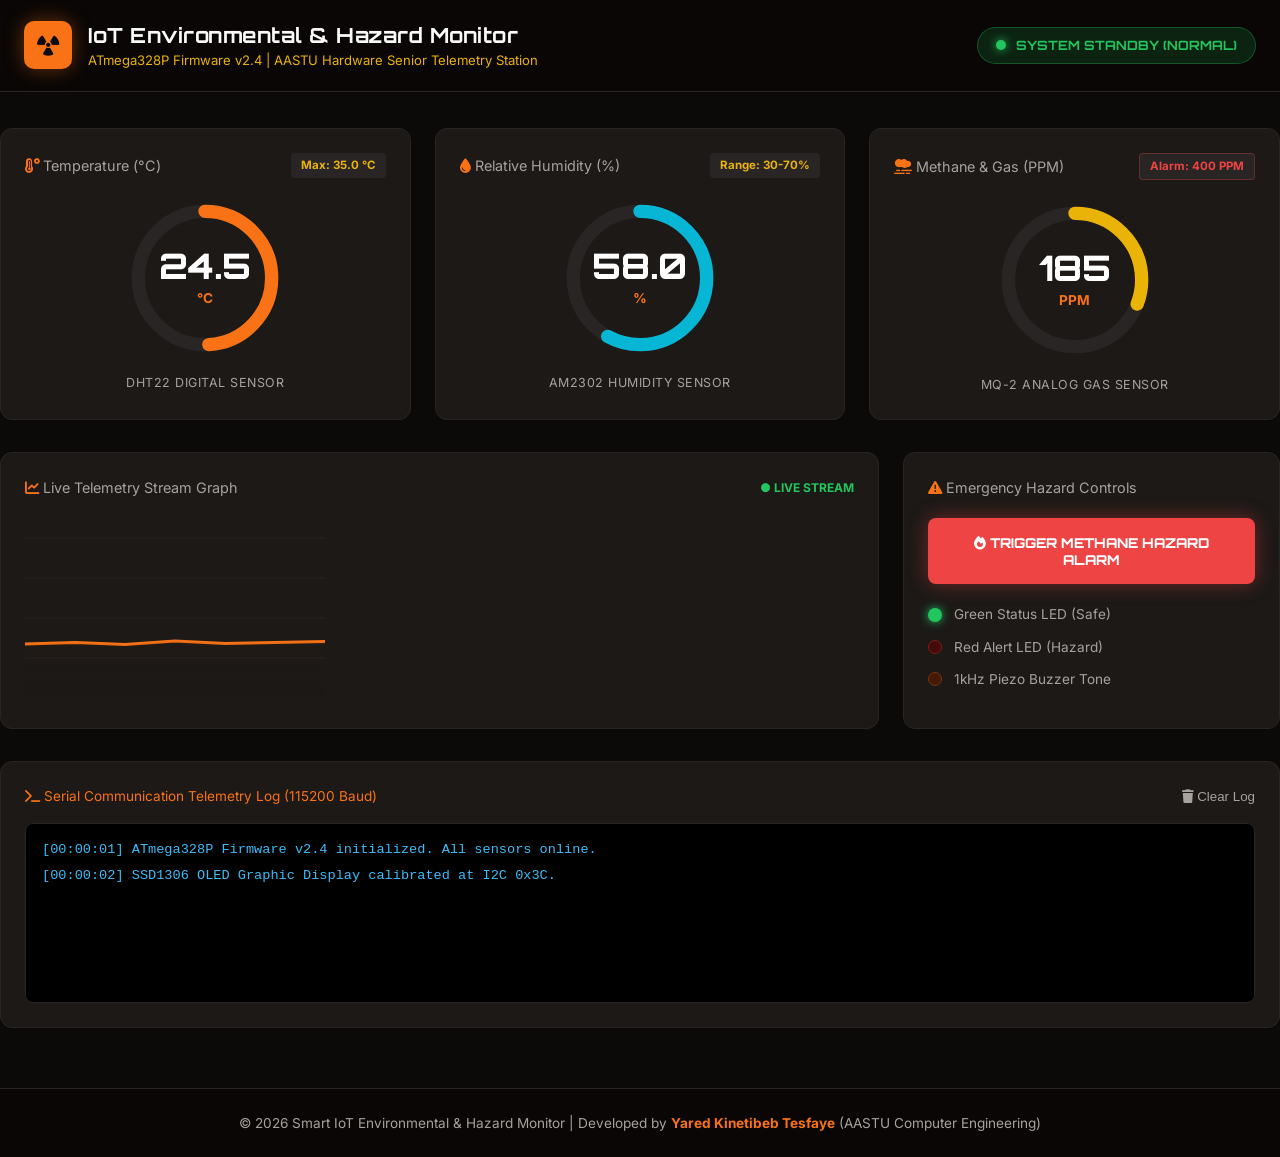
<file: index.html>
<!DOCTYPE html>
<html lang="en">
<head>
  <meta charset="UTF-8">
  <meta name="viewport" content="width=device-width, initial-scale=1.0">
  <meta name="description" content="Industrial IoT Environmental Telemetry & Gas Leakage Monitoring System - Real-time SVG circular gauges, historical canvas telemetry charts, and hazard alarm simulation.">
  <title>Smart IoT Environmental & Hazard Monitor | Telemetry Dashboard</title>

  <!-- Google Fonts: Orbitron & Inter -->
  <link rel="preconnect" href="https://fonts.googleapis.com">
  <link rel="preconnect" href="https://fonts.gstatic.com" crossorigin>
  <link href="https://fonts.googleapis.com/css2?family=Inter:wght@400;500;600;700&family=Orbitron:wght@600;700;800;900&display=swap" rel="stylesheet">
  
  <!-- Font Awesome Icons -->
  <link rel="stylesheet" href="https://cdnjs.cloudflare.com/ajax/libs/font-awesome/6.5.1/css/all.min.css">
  
  <link rel="stylesheet" href="web/style.css">
</head>
<body>

  <!-- Industrial Header Bar -->
  <header class="industrial-header">
    <div class="container header-flex">
      <div class="brand">
        <div class="icon-amber"><i class="fas fa-radiation"></i></div>
        <div>
          <h1>IoT Environmental & Hazard Monitor</h1>
          <p>ATmega328P Firmware v2.4 | AASTU Hardware Senior Telemetry Station</p>
        </div>
      </div>

      <div class="system-status normal" id="sys-status">
        <span class="pulse-ring"></span>
        <span id="status-text">SYSTEM STANDBY (NORMAL)</span>
      </div>
    </div>
  </header>

  <main class="container main-layout">

    <!-- Industrial Telemetry Gauges Grid -->
    <div class="gauges-grid">
      
      <!-- Gauge 1: Temperature -->
      <div class="gauge-card">
        <div class="card-title">
          <span><i class="fas fa-temperature-high"></i> Temperature (°C)</span>
          <span class="threshold-tag">Max: 35.0 °C</span>
        </div>
        
        <div class="svg-gauge-box">
          <svg class="gauge-svg" viewBox="0 0 120 120">
            <circle class="gauge-bg" cx="60" cy="60" r="50"></circle>
            <circle class="gauge-bar temp-bar" id="svg-bar-temp" cx="60" cy="60" r="50" style="stroke-dashoffset: 150;"></circle>
          </svg>
          <div class="gauge-display">
            <span class="gauge-val" id="val-temp">24.5</span>
            <span class="gauge-unit">°C</span>
          </div>
        </div>
        <div class="gauge-foot">DHT22 Digital Sensor</div>
      </div>

      <!-- Gauge 2: Relative Humidity -->
      <div class="gauge-card">
        <div class="card-title">
          <span><i class="fas fa-droplet"></i> Relative Humidity (%)</span>
          <span class="threshold-tag">Range: 30-70%</span>
        </div>

        <div class="svg-gauge-box">
          <svg class="gauge-svg" viewBox="0 0 120 120">
            <circle class="gauge-bg" cx="60" cy="60" r="50"></circle>
            <circle class="gauge-bar humid-bar" id="svg-bar-humid" cx="60" cy="60" r="50" style="stroke-dashoffset: 130;"></circle>
          </svg>
          <div class="gauge-display">
            <span class="gauge-val" id="val-humid">58.0</span>
            <span class="gauge-unit">%</span>
          </div>
        </div>
        <div class="gauge-foot">AM2302 Humidity Sensor</div>
      </div>

      <!-- Gauge 3: Gas & Methane PPM -->
      <div class="gauge-card">
        <div class="card-title">
          <span><i class="fas fa-smog"></i> Methane & Gas (PPM)</span>
          <span class="threshold-tag danger">Alarm: 400 PPM</span>
        </div>

        <div class="svg-gauge-box">
          <svg class="gauge-svg" viewBox="0 0 120 120">
            <circle class="gauge-bg" cx="60" cy="60" r="50"></circle>
            <circle class="gauge-bar gas-bar" id="svg-bar-gas" cx="60" cy="60" r="50" style="stroke-dashoffset: 200;"></circle>
          </svg>
          <div class="gauge-display">
            <span class="gauge-val" id="val-gas">185</span>
            <span class="gauge-unit">PPM</span>
          </div>
        </div>
        <div class="gauge-foot">MQ-2 Analog Gas Sensor</div>
      </div>

    </div>

    <!-- Live Telemetry Line Chart & Hazard Trigger Panel -->
    <div class="dashboard-bottom-grid">
      
      <!-- Canvas Historical Chart -->
      <div class="chart-card">
        <div class="card-title">
          <span><i class="fas fa-chart-line"></i> Live Telemetry Stream Graph</span>
          <span class="live-pulse">● LIVE STREAM</span>
        </div>
        <canvas id="telemetry-chart" height="180"></canvas>
      </div>

      <!-- Emergency Hazard Override Controls -->
      <div class="control-card">
        <div class="card-title">
          <span><i class="fas fa-triangle-exclamation"></i> Emergency Hazard Controls</span>
        </div>

        <div class="control-body">
          <button class="hazard-trigger-btn" id="hazard-btn">
            <i class="fas fa-fire"></i> TRIGGER METHANE HAZARD ALARM
          </button>
          
          <div class="hardware-indicators">
            <div class="ind-item">
              <span class="ind-dot green" id="ind-safe"></span>
              <span>Green Status LED (Safe)</span>
            </div>
            <div class="ind-item">
              <span class="ind-dot red-off" id="ind-alert"></span>
              <span>Red Alert LED (Hazard)</span>
            </div>
            <div class="ind-item">
              <span class="ind-dot amber-off" id="ind-buzzer"></span>
              <span>1kHz Piezo Buzzer Tone</span>
            </div>
          </div>
        </div>
      </div>

    </div>

    <!-- Terminal Log Console -->
    <div class="terminal-card">
      <div class="terminal-head">
        <span><i class="fas fa-terminal"></i> Serial Communication Telemetry Log (115200 Baud)</span>
        <button id="clear-log-btn"><i class="fas fa-trash"></i> Clear Log</button>
      </div>
      <div class="terminal-body" id="log-box">
        <div class="log-line info">[00:00:01] ATmega328P Firmware v2.4 initialized. All sensors online.</div>
        <div class="log-line info">[00:00:02] SSD1306 OLED Graphic Display calibrated at I2C 0x3C.</div>
      </div>
    </div>

  </main>

  <footer class="industrial-footer">
    <div class="container">
      <p>&copy; 2026 Smart IoT Environmental & Hazard Monitor | Developed by <strong>Yared Kinetibeb Tesfaye</strong> (AASTU Computer Engineering)</p>
    </div>
  </footer>

  <script src="web/app.js"></script>
</body>
</html>

<!-- aug31_surge_commit_1 -->
<!-- aug31_surge_commit_2 -->
<!-- aug31_surge_commit_3 -->
<!-- aug31_surge_commit_4 -->
<!-- aug31_surge_commit_5 -->
<!-- sep01_surge_commit_1 -->
<!-- sep01_surge_commit_2 -->
<!-- sep01_surge_commit_3 -->
<!-- sep01_surge_commit_4 -->
<!-- sep01_surge_commit_5 -->
<!-- sep04_surge_commit_1 -->
<!-- sep04_surge_commit_2 -->
<!-- sep04_surge_commit_3 -->
<!-- sep04_surge_commit_4 -->
<!-- sep04_surge_commit_5 -->
<!-- sep06_surge_commit_1 -->
<!-- sep06_surge_commit_2 -->
<!-- sep06_surge_commit_3 -->
<!-- sep07_surge_commit_1 -->
<!-- sep07_surge_commit_2 -->
</file>
<file: web/style.css>
/* ==========================================================================
   Industrial Cyber-Amber IoT Telemetry Dashboard - Stylesheet
   ========================================================================== */

:root {
  --bg-dark: #0c0a09;
  --card-bg: #1c1917;
  --border: #292524;
  --amber: #f97316;
  --gold: #eab308;
  --red: #ef4444;
  --green: #22c55e;
  --text-main: #fafaf9;
  --text-muted: #a8a29e;
  --radius: 12px;
}

*, *::before, *::after { box-sizing: border-box; margin: 0; padding: 0; }

body {
  background-color: var(--bg-dark);
  color: var(--text-main);
  font-family: 'Inter', sans-serif;
  line-height: 1.5;
}

.container { max-width: 1280px; margin: 0 auto; padding: 0 24px; }

/* Header */
.industrial-header {
  background: #090605;
  border-bottom: 1px solid var(--border);
  padding: 20px 0;
}

.header-flex { display: flex; justify-content: space-between; align-items: center; }

.brand { display: flex; align-items: center; gap: 16px; }
.icon-amber {
  width: 48px;
  height: 48px;
  background: var(--amber);
  color: #0c0a09;
  border-radius: 10px;
  display: flex;
  align-items: center;
  justify-content: center;
  font-size: 1.4rem;
  box-shadow: 0 0 20px rgba(249,115,22,0.4);
}

.brand h1 { font-family: 'Orbitron', sans-serif; font-size: 1.3rem; letter-spacing: 0.5px; }
.brand p { font-size: 0.82rem; color: var(--gold); }

.system-status {
  display: flex;
  align-items: center;
  gap: 10px;
  padding: 8px 18px;
  border-radius: 50px;
  font-family: 'Orbitron', sans-serif;
  font-size: 0.8rem;
  font-weight: 700;
}

.system-status.normal { background: rgba(34,197,94,0.15); color: var(--green); border: 1px solid rgba(34,197,94,0.3); }
.system-status.hazard { background: rgba(239,68,68,0.2); color: var(--red); border: 1px solid var(--red); box-shadow: 0 0 20px rgba(239,68,68,0.4); }

.pulse-ring { width: 10px; height: 10px; border-radius: 50%; background: currentColor; box-shadow: 0 0 10px currentColor; }

/* Main Layout */
.main-layout { padding: 36px 0 60px; }

/* Gauges Grid */
.gauges-grid { display: grid; grid-template-columns: repeat(3, 1fr); gap: 24px; margin-bottom: 32px; }

.gauge-card {
  background: var(--card-bg);
  border: 1px solid var(--border);
  border-radius: var(--radius);
  padding: 24px;
  display: flex;
  flex-direction: column;
  align-items: center;
}

.card-title {
  width: 100%;
  display: flex;
  justify-content: space-between;
  align-items: center;
  margin-bottom: 20px;
  font-size: 0.9rem;
  color: var(--text-muted);
}

.card-title i { color: var(--amber); }

.threshold-tag {
  font-size: 0.72rem;
  font-weight: 700;
  background: #292524;
  padding: 4px 10px;
  border-radius: 4px;
  color: var(--gold);
}

.threshold-tag.danger { color: var(--red); border: 1px solid rgba(239,68,68,0.3); }

/* SVG Circular Gauge */
.svg-gauge-box {
  position: relative;
  width: 160px;
  height: 160px;
  margin-bottom: 16px;
}

.gauge-svg { width: 100%; height: 100%; transform: rotate(-90deg); }
.gauge-bg { fill: none; stroke: #292524; stroke-width: 10; }

.gauge-bar {
  fill: none;
  stroke-width: 10;
  stroke-dasharray: 314;
  stroke-linecap: round;
  transition: stroke-dashoffset 0.8s ease, stroke 0.3s ease;
}

.temp-bar { stroke: var(--amber); }
.humid-bar { stroke: #06b6d4; }
.gas-bar { stroke: var(--gold); }

.gauge-display {
  position: absolute;
  inset: 0;
  display: flex;
  flex-direction: column;
  align-items: center;
  justify-content: center;
}

.gauge-val { font-family: 'Orbitron', sans-serif; font-size: 2.2rem; font-weight: 800; color: #fff; line-height: 1; }
.gauge-unit { font-size: 0.85rem; color: var(--amber); font-weight: 700; margin-top: 4px; }

.gauge-foot { font-size: 0.78rem; color: var(--text-muted); text-transform: uppercase; letter-spacing: 0.5px; }

/* Dashboard Bottom Grid */
.dashboard-bottom-grid { display: grid; grid-template-columns: 1.4fr 0.6fr; gap: 24px; margin-bottom: 32px; }

.chart-card, .control-card, .terminal-card {
  background: var(--card-bg);
  border: 1px solid var(--border);
  border-radius: var(--radius);
  padding: 24px;
}

.live-pulse { color: var(--green); font-size: 0.75rem; font-weight: 700; }

.control-body { display: flex; flex-direction: column; gap: 20px; }

.hazard-trigger-btn {
  background: var(--red);
  color: #fff;
  border: none;
  padding: 16px;
  border-radius: 8px;
  font-family: 'Orbitron', sans-serif;
  font-size: 0.85rem;
  font-weight: 800;
  cursor: pointer;
  box-shadow: 0 0 20px rgba(239,68,68,0.4);
  transition: transform 0.2s ease;
}

.hazard-trigger-btn:hover { transform: scale(1.02); }

.hardware-indicators { display: flex; flex-direction: column; gap: 12px; }
.ind-item { display: flex; align-items: center; gap: 12px; font-size: 0.85rem; color: var(--text-muted); }

.ind-dot { width: 14px; height: 14px; border-radius: 50%; }
.ind-dot.green { background: var(--green); box-shadow: 0 0 10px var(--green); }
.ind-dot.red-off { background: #450a0a; border: 1px solid #7f1d1d; }
.ind-dot.red-on { background: var(--red); box-shadow: 0 0 12px var(--red); }
.ind-dot.amber-off { background: #451a03; border: 1px solid #78350f; }
.ind-dot.amber-on { background: var(--gold); box-shadow: 0 0 12px var(--gold); }

/* Terminal Card */
.terminal-head { display: flex; justify-content: space-between; align-items: center; margin-bottom: 16px; font-size: 0.85rem; color: var(--amber); }
.terminal-head button { background: none; border: none; color: var(--text-muted); cursor: pointer; }

.terminal-body {
  background: #000000;
  border: 1px solid var(--border);
  border-radius: 8px;
  padding: 16px;
  height: 180px;
  overflow-y: auto;
  font-family: monospace;
  font-size: 0.85rem;
}

.log-line { margin-bottom: 6px; }
.log-line.info { color: #38bdf8; }
.log-line.hazard { color: var(--red); font-weight: 700; }

.industrial-footer { background: #090605; border-top: 1px solid var(--border); padding: 24px 0; text-align: center; font-size: 0.85rem; color: var(--text-muted); }
.industrial-footer strong { color: var(--amber); }

/* Responsive Mobile Layout */
@media (max-width: 992px) {
  .header-flex { flex-direction: column; align-items: flex-start; gap: 14px; }
  .gauges-grid { grid-template-columns: 1fr; }
  .dashboard-bottom-grid { grid-template-columns: 1fr; }
}

@media (max-width: 640px) {
  .brand h1 { font-size: 1.1rem; }
  .system-status { font-size: 0.72rem; padding: 6px 14px; }
}
</file>
